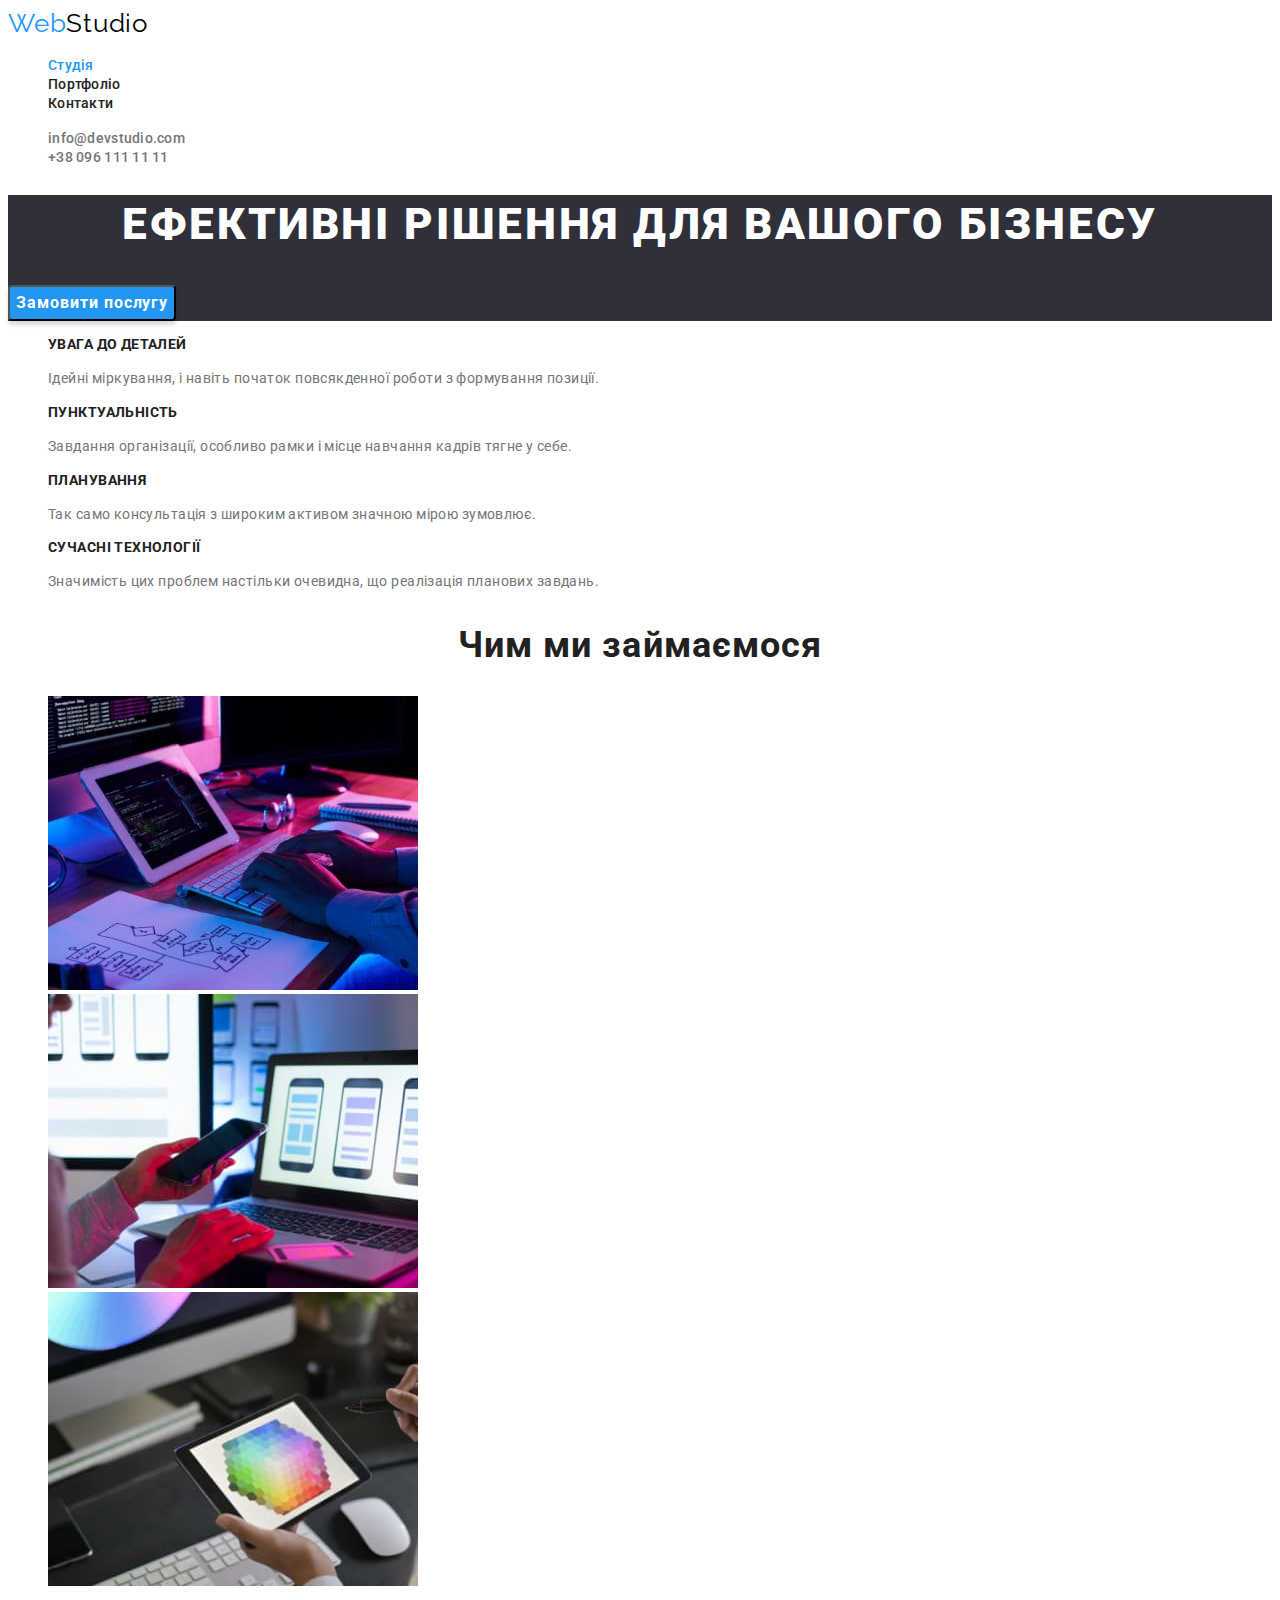
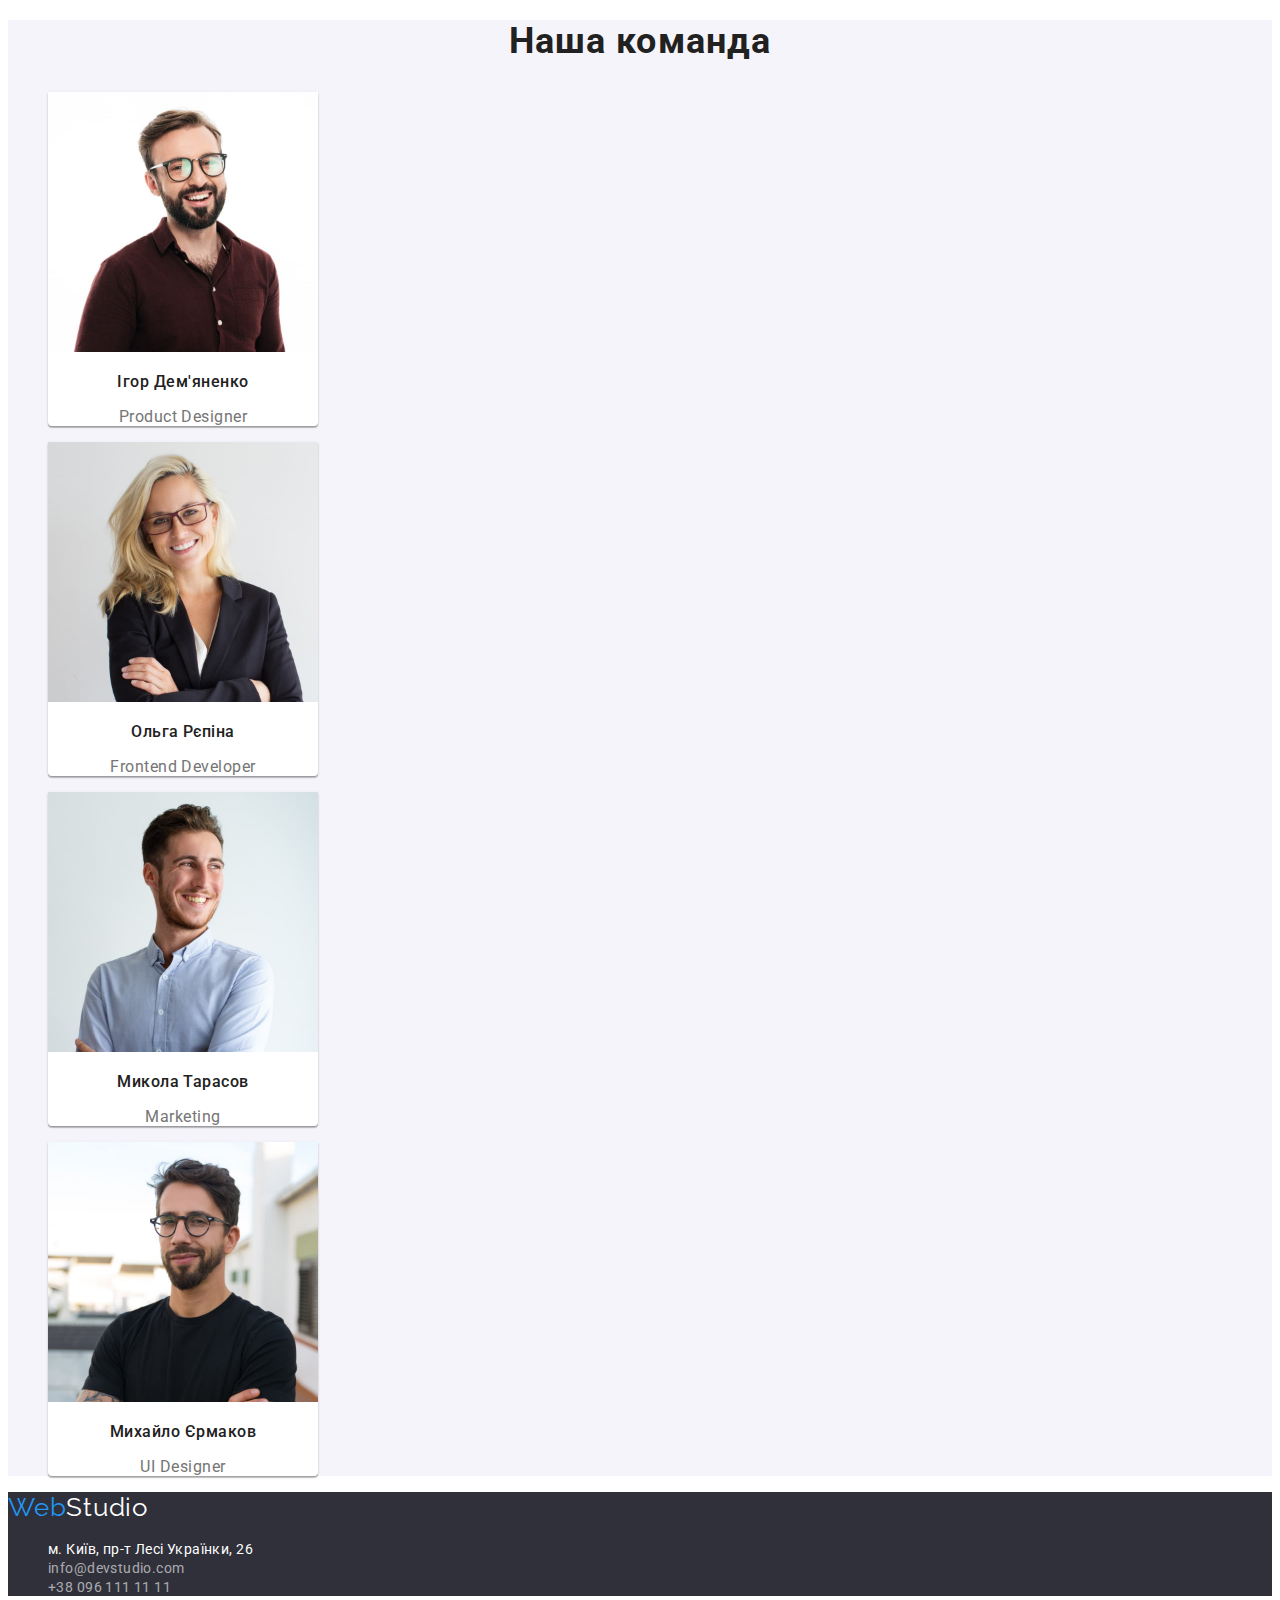
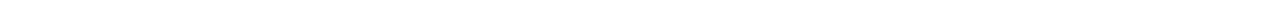
<file: index.html>
<!DOCTYPE html>
<html lang="uk">
  <head>
    <meta charset="UTF-8" />
    <meta http-equiv="X-UA-Compatible" content="IE=edge" />
    <meta name="viewport" content="width=device-width, initial-scale=1.0" />
    <title>WebStudio</title>
    <link rel="preconnect" href="https://fonts.googleapis.com" />
    <link rel="preconnect" href="https://fonts.gstatic.com" crossorigin />
    <link
      href="https://fonts.googleapis.com/css2?family=Raleway:wght@700&family=Roboto:wght@400;500;700;900&display=swap"
      rel="stylesheet"
    />
    <link rel="stylesheet" href="./css/styles.css" />
  </head>
  <body>
    <!-- Шапка сайта-->
    <header class="header">
      <a href="./index.html" class="logo link"><span class="accent">Web</span>Studio</a>
      <nav>
        <ul class="site-nav list">
          <li>
            <a href="./index.html" class="link current">Студія</a>
          </li>
          <li>
            <a href="./portfolio.html" class="link">Портфоліо</a>
          </li>
          <li>
            <a href="" class="link">Контакти</a>
          </li>
        </ul>
      </nav>

      <ul class="contact list">
        <li>
          <a href="mailto:info@devstudio.com" class="link">info@devstudio.com</a>
        </li>
        <li>
          <a href="tel:+380961111111" class="link">+38 096 111 11 11</a>
        </li>
      </ul>
    </header>

    <!-- Main -->
    <main>
      <!-- Герой -->
      <section class="hero-section">
        <h1 class="hero-title">Ефективні рішення для вашого бізнесу</h1>
        <button type="button" class="hero-btn">Замовити послугу</button>
      </section>

      <!-- Особливості -->
      <section>
        <h2 class="visually-hidden">Особливості</h2>

        <ul class="list">
          <li>
            <h3 class="feature-title">УВАГА ДО ДЕТАЛЕЙ</h3>
            <p class="feature-text">
              Ідейні міркування, і навіть початок повсякденної роботи з формування позиції.
            </p>
          </li>
          <li>
            <h3 class="feature-title">ПУНКТУАЛЬНІСТЬ</h3>
            <p class="feature-text">
              Завдання організації, особливо рамки і місце навчання кадрів тягне у себе.
            </p>
          </li>
          <li>
            <h3 class="feature-title">ПЛАНУВАННЯ</h3>
            <p class="feature-text">
              Так само консультація з широким активом значною мірою зумовлює.
            </p>
          </li>
          <li>
            <h3 class="feature-title">СУЧАСНІ ТЕХНОЛОГІЇ</h3>
            <p class="feature-text">
              Значимість цих проблем настільки очевидна, що реалізація планових завдань.
            </p>
          </li>
        </ul>
      </section>

      <!-- Чим ми займаємося -->
      <section>
        <h2 class="section-title">Чим ми займаємося</h2>
        <ul class="list">
          <li>
            <img src="./images/box1.jpg" alt="Людина працює за комп'ютером" width="370" />
          </li>
          <li>
            <img src="./images/box2.jpg" alt="Людина з телефоном працює за ноутбуком" width="370" />
          </li>
          <li>
            <img src="./images/box3.jpg" alt="Людина працює на планшеті" width="370" />
          </li>
        </ul>
      </section>

      <!-- Наша команда -->
      <section class="team-section">
        <h2 class="section-title">Наша команда</h2>
        <ul class="list">
          <li class="team-item">
            <img src="./images/igor.jpg" alt="Ігор Дем'яненко" width="270" />
            <h3 class="team-title">Ігор Дем'яненко</h3>
            <p lang="en" class="team-text">Product Designer</p>
          </li>
          <li class="team-item">
            <img src="./images/olga.jpg" alt="Ольга Рєпіна" width="270" />
            <h3 class="team-title">Ольга Рєпіна</h3>
            <p lang="en" class="team-text">Frontend Developer</p>
          </li>
          <li class="team-item">
            <img src="./images/mikola.jpg" alt="Микола Тарасов" width="270" />
            <h3 class="team-title">Микола Тарасов</h3>
            <p lang="en" class="team-text">Marketing</p>
          </li>
          <li class="team-item">
            <img src="./images/mihail.jpg" alt="Михайло Єрмаков" width="270" />
            <h3 class="team-title">Михайло Єрмаков</h3>
            <p lang="en" class="team-text">UI Designer</p>
          </li>
        </ul>
      </section>
    </main>

    <!-- Футер -->
    <footer class="footer">
      <a href="./index.html" class="footer-logo link"><span class="accent">Web</span>Studio</a>

      <address>
        <ul class="list">
          <li>
            <a
              href="https://goo.gl/maps/Dp3a7uwVQp9ZapN39"
              class="address-link footer-contact link"
              target="_blank"
              rel="noreferrer noopener nofollow"
              >м. Київ, пр-т Лесі Українки, 26</a
            >
          </li>
          <li>
            <a href="mailto:info@devstudio.com" class="footer-link footer-contact link"
              >info@devstudio.com</a
            >
          </li>
          <li>
            <a href="tel:+380961111111" class="footer-link footer-contact link"
              >+38 096 111 11 11</a
            >
          </li>
        </ul>
      </address>
    </footer>
  </body>
</html>
</file>
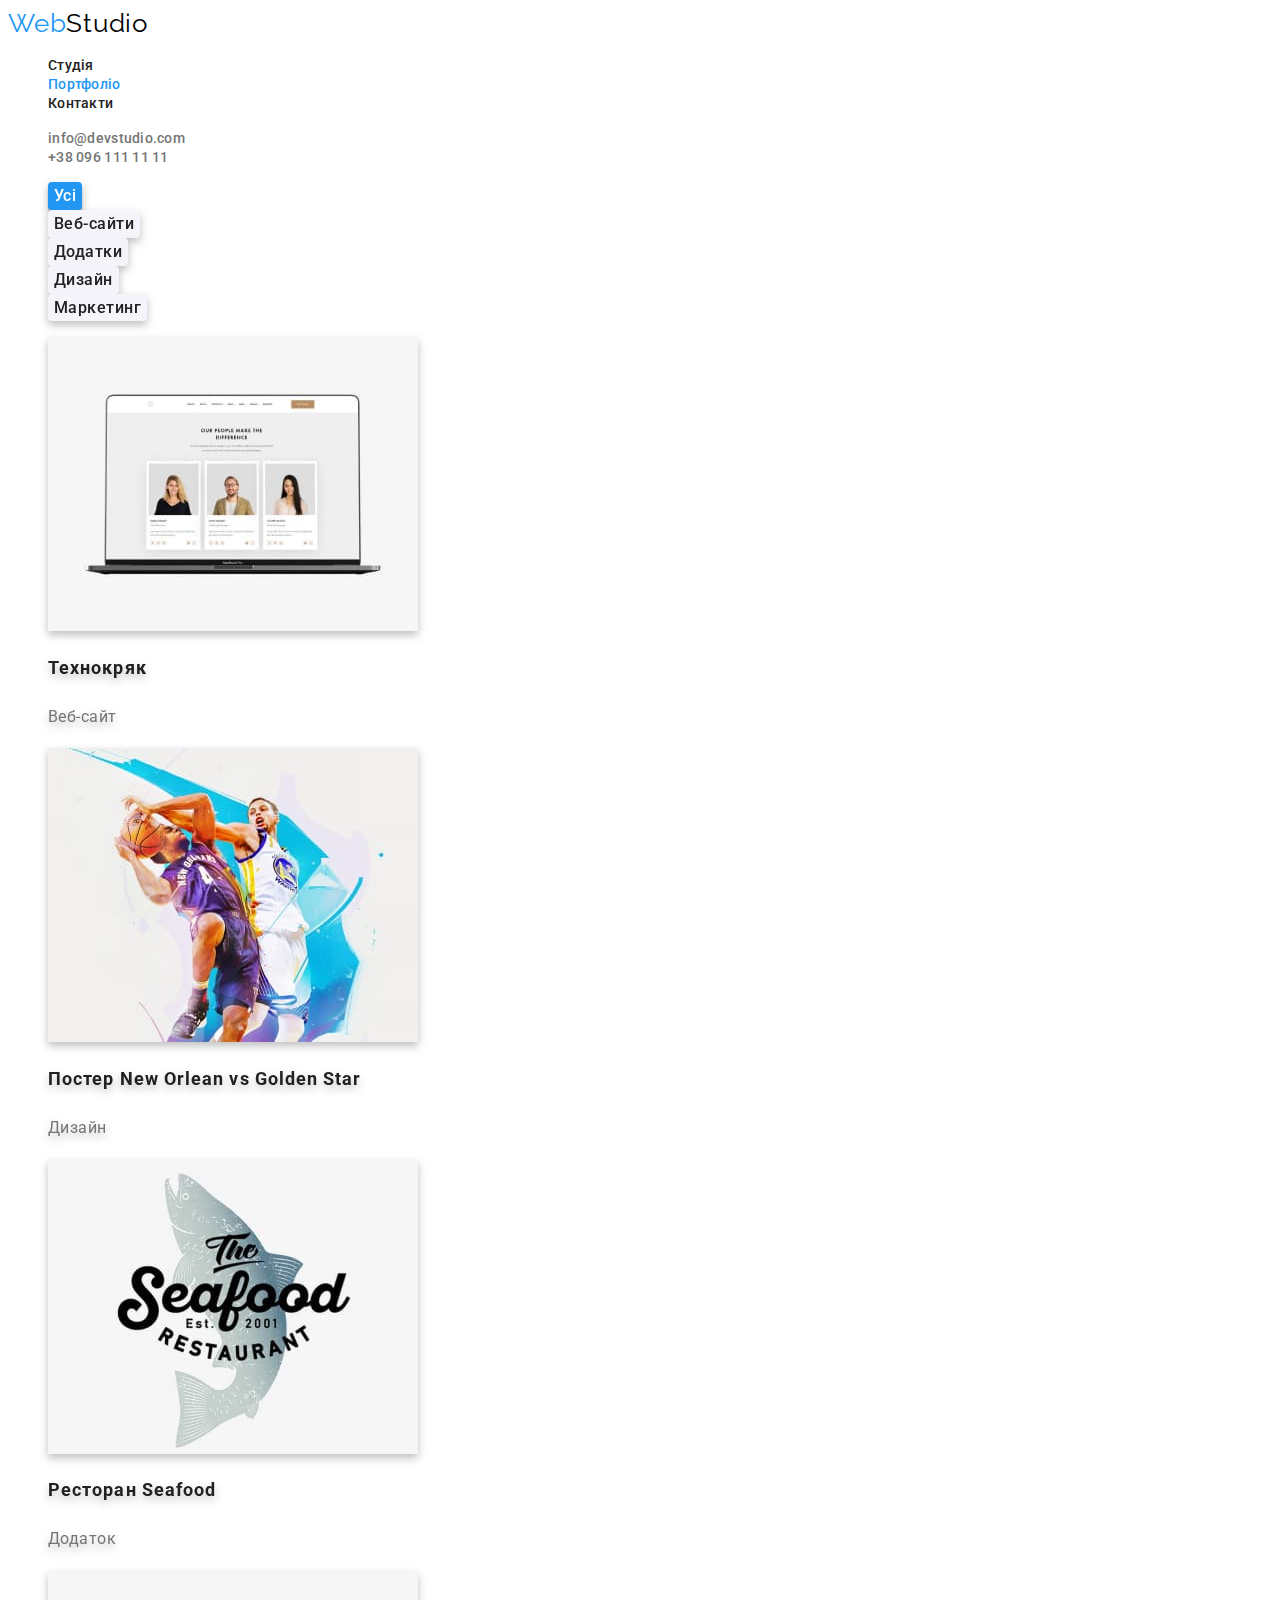
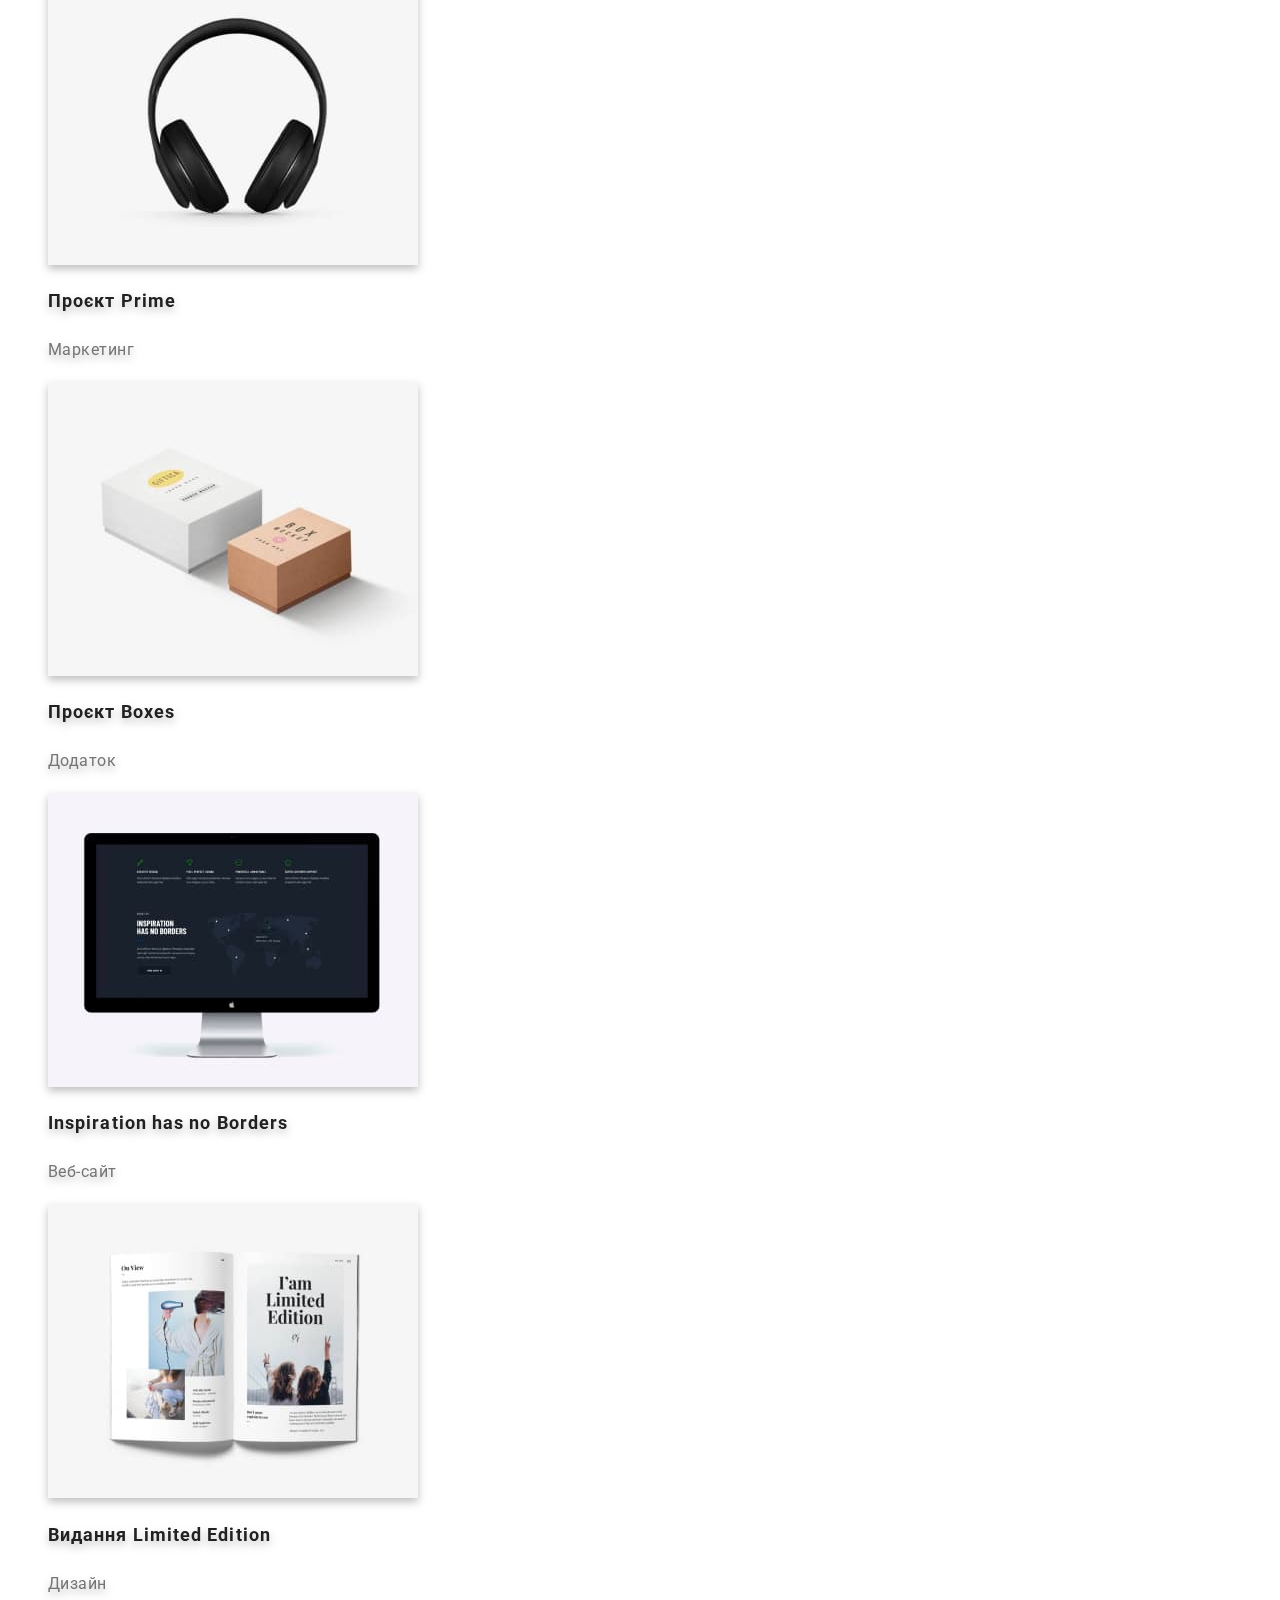
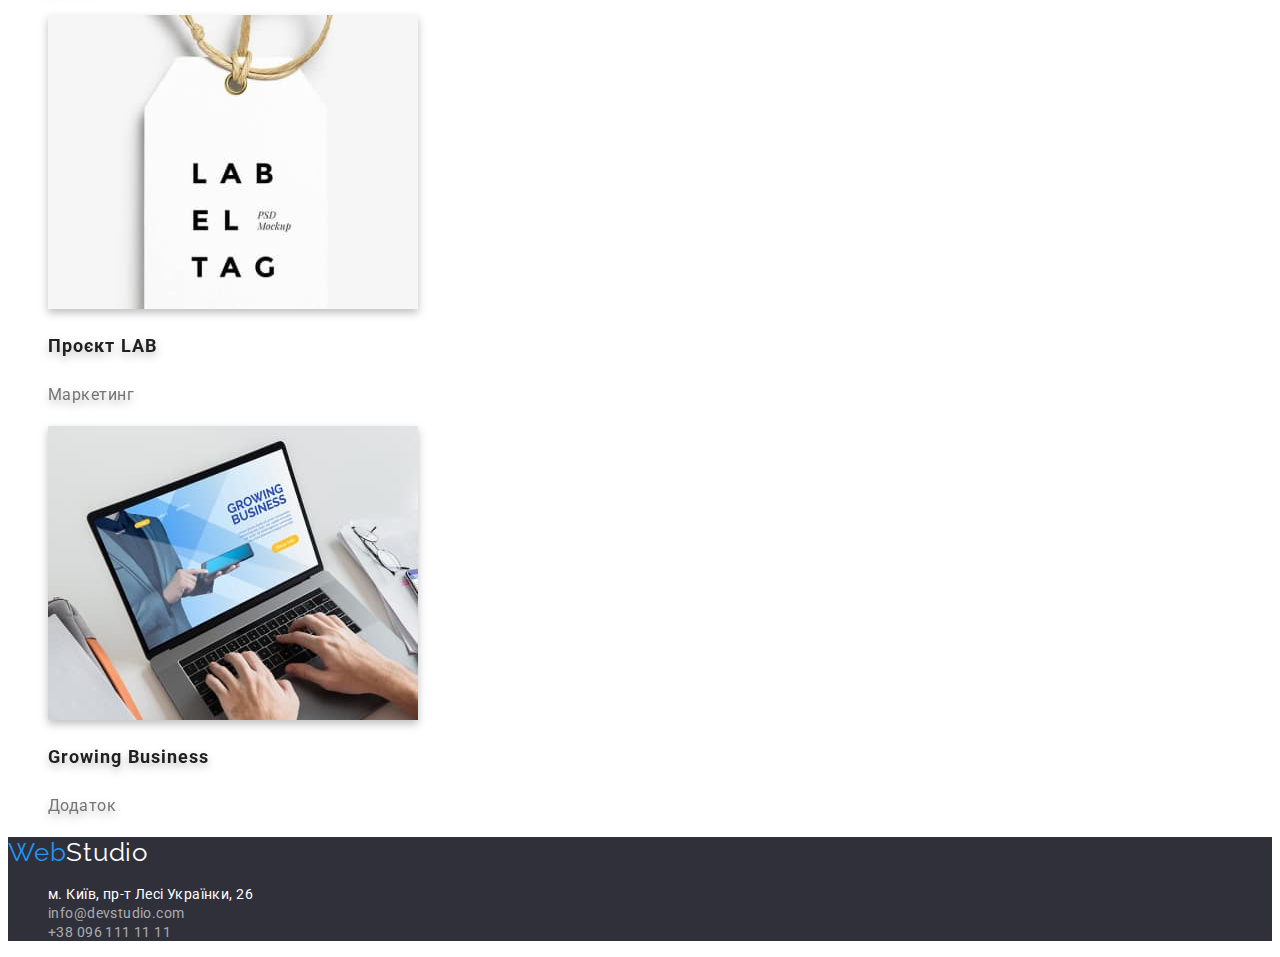
<file: portfolio.html>
<!DOCTYPE html>
<html lang="uk">
  <head>
    <meta charset="UTF-8" />
    <meta http-equiv="X-UA-Compatible" content="IE=edge" />
    <meta name="viewport" content="width=device-width, initial-scale=1.0" />
    <title>Портфоліо</title>
    <link rel="preconnect" href="https://fonts.googleapis.com" />
    <link rel="preconnect" href="https://fonts.gstatic.com" crossorigin />
    <link
      href="https://fonts.googleapis.com/css2?family=Raleway:wght@700&family=Roboto:wght@400;500;700;900&display=swap"
      rel="stylesheet"
    />
    <link rel="stylesheet" href="./css/styles.css" />
  </head>
  <body>
    <!-- Шапка -->
    <header class="header">
      <a href="./index.html" class="logo link"><span class="accent">Web</span>Studio</a>
      <nav>
        <ul class="site-nav list">
          <li>
            <a href="./index.html" class="link">Студія</a>
          </li>
          <li>
            <a href="./portfolio.html" class="link current">Портфоліо</a>
          </li>
          <li>
            <a href="" class="link">Контакти</a>
          </li>
        </ul>
      </nav>

      <ul class="contact list">
        <li>
          <a href="mailto:info@devstudio.com" class="link">info@devstudio.com</a>
        </li>
        <li>
          <a href="tel:+380961111111" class="link">+38 096 111 11 11</a>
        </li>
      </ul>
    </header>

    <main>
      <section class="project-section">
        <h1 class="visually-hidden">Портфоліо</h1>
        <!-- Кнопки -->
        <ul class="list">
          <li><button type="button" class="filter-btn current">Усі</button></li>
          <li><button type="button" class="filter-btn">Веб-сайти</button></li>
          <li><button type="button" class="filter-btn">Додатки</button></li>
          <li><button type="button" class="filter-btn">Дизайн</button></li>
          <li><button type="button" class="filter-btn">Маркетинг</button></li>
        </ul>
        <!-- Проекты -->
        <ul class="list">
          <li class="project-item">
            <img src="./images/portfolio_1.jpg" alt="Ноутбук" />
            <h2 class="project-title">Технокряк</h2>
            <p class="project-text">Веб-сайт</p>
          </li>
          <li class="project-item">
            <img src="./images/portfolio_2.jpg" alt="Постер з двома баскетболістами" />
            <h2 class="project-title">Постер New Orlean vs Golden Star</h2>
            <p class="project-text">Дизайн</p>
          </li>
          <li class="project-item">
            <img src="./images/portfolio_3.jpg" alt="Логотип ресторану" />
            <h2 class="project-title">Ресторан Seafood</h2>
            <p class="project-text">Додаток</p>
          </li>
          <li class="project-item">
            <img src="./images/portfolio_4.jpg" alt="Навушники" />
            <h2 class="project-title">Проєкт Prime</h2>
            <p class="project-text">Маркетинг</p>
          </li>
          <li class="project-item">
            <img src="./images/portfolio_5.jpg" alt="Дві коробки" />
            <h2 class="project-title">Проєкт Boxes</h2>
            <p class="project-text">Додаток</p>
          </li>
          <li class="project-item">
            <img src="./images/portfolio_6.jpg" alt="Монітор комп'ютера" />
            <h2 class="project-title">Inspiration has no Borders</h2>
            <p class="project-text">Веб-сайт</p>
          </li>
          <li class="project-item">
            <img src="./images/portfolio_7.jpg" alt="Книга" />
            <h2 class="project-title">Видання Limited Edition</h2>
            <p class="project-text">Дизайн</p>
          </li>
          <li class="project-item">
            <img src="./images/portfolio_8.jpg" alt="Етикетка" />
            <h2 class="project-title">Проєкт LAB</h2>
            <p class="project-text">Маркетинг</p>
          </li>
          <li class="project-item">
            <img src="./images/portfolio_9.jpg" alt="Людина працює за ноутбуком" />
            <h2 class="project-title">Growing Business</h2>
            <p class="project-text">Додаток</p>
          </li>
        </ul>
      </section>
    </main>
    <!-- Футер -->
    <footer class="footer">
      <a href="./index.html" class="footer-logo link"><span class="accent">Web</span>Studio</a>

      <address>
        <ul class="list">
          <li>
            <a
              href="https://goo.gl/maps/Dp3a7uwVQp9ZapN39"
              class="address-link footer-contact link"
              target="_blank"
              rel="noreferrer noopener nofollow"
              >м. Київ, пр-т Лесі Українки, 26</a
            >
          </li>
          <li>
            <a href="mailto:info@devstudio.com" class="footer-link footer-contact link"
              >info@devstudio.com</a
            >
          </li>
          <li>
            <a href="tel:+380961111111" class="footer-link footer-contact link"
              >+38 096 111 11 11</a
            >
          </li>
        </ul>
      </address>
    </footer>
  </body>
</html>
</file>
<file: css/styles.css>
:root {
  --primary-text-color: #212121;
  --secondary-text-color: #757575;
  --primary-white-color: #ffffff;
  --secondary-white-color: #f5f5f5;
  --black-color: #000000;
  --accent-color: #2196f3;
  --focus-btn-color: #188ce8;
  --background-color: #2f303a;
  --light-background-color: #f5f4fa;
}

body {
  font-family: 'Roboto', sans-serif;

  background: var(--primary-white-color);
}

.list {
  list-style: none;
}

.link {
  text-decoration: none;
}

.visually-hidden {
  position: absolute;
  width: 1px;
  height: 1px;
  margin: -1px;
  border: 0;
  padding: 0;

  white-space: nowrap;
  clip-path: inset(100%);
  clip: rect(0 0 0 0);
  overflow: hidden;
}

/* основной цвет текста #212121 */
/* вторичный цвет текста #757575 */
/* белый #ffffff */
/* вторичный белый: #F5F5F5; */
/* черный #000000 */
/* акцент #2196F3 */
/* ссылки футер 255, 255, 255, 0.6 */
/* герой,футер background: #2F303A; */

/* -----Шапка сайта----- */

.logo {
  font-family: 'Raleway', sans-serif;
  font-size: 26px;
  line-height: 1.19;
  letter-spacing: 0.03em;

  color: var(--black-color);
}

.accent {
  color: var(--accent-color);
}

/* -----Навигация----- */

.site-nav .link {
  font-weight: 500;
  font-size: 14px;
  line-height: 1.14;
  letter-spacing: 0.02em;

  color: var(--primary-text-color);
}

.site-nav .link:hover,
.site-nav .link:focus {
  color: var(--accent-color);
}

.site-nav .link.current {
  color: var(--accent-color);
}

/* ------Контакты------ */

.contact .link {
  font-weight: 500;
  font-size: 14px;
  line-height: 1.14;
  letter-spacing: 0.02em;

  color: var(--secondary-text-color);
}

.contact .link:hover,
.contact .link:focus {
  color: var(--accent-color);
}

/* -----Герой------ */

.hero-section {
  background-color: var(--background-color);
}

.hero-title {
  font-weight: 900;
  font-size: 44px;
  line-height: 1.36;
  text-align: center;
  letter-spacing: 0.06em;
  text-transform: uppercase;

  color: var(--primary-white-color);
}

.hero-btn {
  font-family: inherit;
  font-weight: 700;
  font-size: 16px;
  line-height: 1.88;
  letter-spacing: 0.06em;

  color: var(--primary-white-color);
  background: var(--accent-color);
  box-shadow: 0px 4px 4px rgba(0, 0, 0, 0.15);
  cursor: pointer;
  border-radius: 4px;
}

.hero-btn:hover,
.hero-btn:focus {
  background-color: var(--focus-btn-color);
}
/* -----Особливості----- */

.feature-title {
  font-size: 14px;
  line-height: 1.14;
  letter-spacing: 0.03em;
  text-transform: uppercase;

  color: var(--primary-text-color);
}

.feature-text {
  font-size: 14px;
  line-height: 1.71;
  letter-spacing: 0.03em;

  color: var(--secondary-text-color);
}

/* -----Чим ми займаємося----- */

.section-title {
  font-size: 36px;
  line-height: 1.17;
  text-align: center;
  letter-spacing: 0.03em;

  color: var(--primary-text-color);
}

/* -----Наша команда----- */

.team-section {
  background: var(--light-background-color);
}

.team-item {
  width: 270px;

  background: var(--primary-white-color);
  box-shadow: 0px 1px 3px rgba(0, 0, 0, 0.12), 0px 1px 1px rgba(0, 0, 0, 0.14),
    0px 2px 1px rgba(0, 0, 0, 0.2);
  border-radius: 0px 0px 4px 4px;
}

.team-title {
  font-weight: 500;
  font-size: 16px;
  line-height: 1.19;
  text-align: center;
  letter-spacing: 0.03em;

  color: var(--primary-text-color);
}

.team-text {
  font-size: 16px;
  line-height: 1.19;
  text-align: center;
  letter-spacing: 0.03em;

  color: var(--secondary-text-color);
}

/* -----Футер----- */

.footer {
  background-color: var(--background-color);
}

.footer-logo.link {
  font-family: 'Raleway', sans-serif;
  font-size: 26px;
  line-height: 1.19;
  letter-spacing: 0.03em;

  color: var(--primary-white-color);
}

.address-link {
  font-style: normal;
  font-size: 14px;
  line-height: 1.17;
  letter-spacing: 0.03em;

  color: var(--primary-white-color);
}

.footer-link {
  font-style: normal;
  font-size: 14px;
  line-height: 1.17;
  letter-spacing: 0.03em;

  color: rgba(255, 255, 255, 0.6);
}

.footer-contact:hover,
.footer-contact:focus {
  color: var(--accent-color);
}

/* ----------Портфолио---------- */

.project-section {
  filter: drop-shadow(0px 4px 4px rgba(0, 0, 0, 0.25));
}

/* -----Кнопки фильтр----- */

.filter-btn {
  font-family: inherit;
  font-weight: 500;
  font-size: 16px;
  line-height: 1.62;
  letter-spacing: 0.03em;

  color: var(--primary-text-color);
  background: var(--light-background-color);
  cursor: pointer;
  border: none;
  border-radius: 4px;
}

.filter-btn:hover,
.filter-btn:focus,
.filter-btn.current {
  color: var(--primary-white-color);
  background: var(--accent-color);

  box-shadow: 0px 3px 1px rgba(0, 0, 0, 0.1), 0px 1px 2px rgba(0, 0, 0, 0.08),
    0px 2px 2px rgba(0, 0, 0, 0.12);
}

/* -----Проекты----- */

.project-item {
  width: 370px;
}

.project-title {
  font-size: 18px;
  line-height: 2;
  letter-spacing: 0.06em;

  color: var(--primary-text-color);
}

.project-text {
  font-size: 16px;
  line-height: 1.88;
  letter-spacing: 0.03em;

  color: var(--secondary-text-color);
}
</file>
